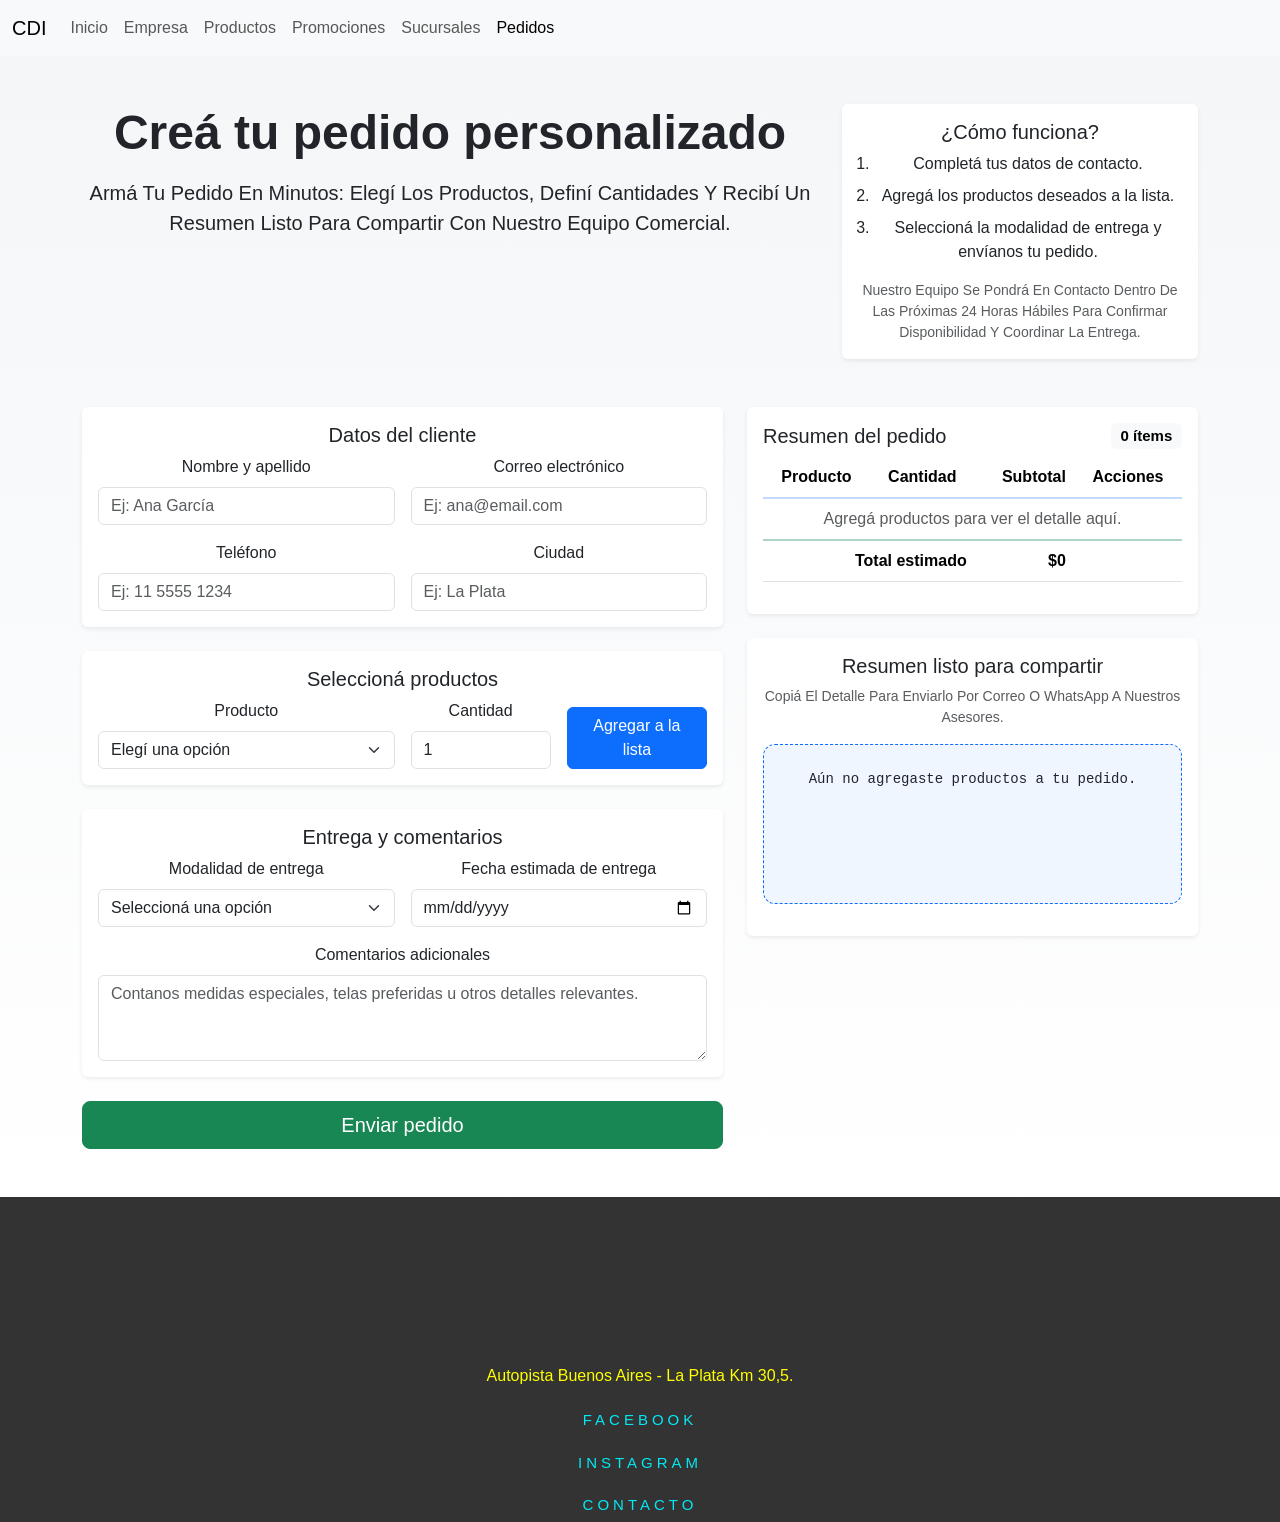
<file: pedidos.html>
<!DOCTYPE html>
<html lang="es">
<head>
    <meta charset="UTF-8">
    <meta name="viewport" content="width=device-width, initial-scale=1.0">
    <meta name="description" content="Gestioná tus pedidos personalizados de muebles con nuestro asistente digital.">
    <meta name="keywords" content="pedidos de muebles, compra de sofás, diseño personalizado, Centro de Diseño Italiano">
    <link href="https://cdn.jsdelivr.net/npm/bootstrap@5.3.2/dist/css/bootstrap.min.css" rel="stylesheet" integrity="sha384-T3c6CoIi6uLrA9TneNEoa7RxnatzjcDSCmG1MXxSR1GAsXEV/Dwwykc2MPK8M2HN" crossorigin="anonymous">
    <link rel="stylesheet" href="./css/style.css">
    <title>CDI - Pedidos personalizados</title>
</head>
<body>

    <!-- Header -->
    <header>
      <!-- Bootstrap nav -->
      <nav class="navbar navbar-expand-lg bg-body-tertiary">
        <div class="container-fluid">
          <a class="navbar-brand" href="#">CDI</a>
          <button class="navbar-toggler" type="button" data-bs-toggle="collapse" data-bs-target="#navbarSupportedContent" aria-controls="navbarSupportedContent" aria-expanded="false" aria-label="Toggle navigation">
            <span class="navbar-toggler-icon"></span>
          </button>
          <div class="collapse navbar-collapse" id="navbarSupportedContent">
            <ul class="navbar-nav me-auto mb-2 mb-lg-0">
              <li class="nav-item">
                <a class="nav-link" href="index.html" title="Ir a la página de inicio">Inicio</a>
              </li>
              <li class="nav-item">
                <a class="nav-link" href="empresa.html" title="Conoce más sobre nuestra empresa">Empresa</a>
              </li>
              <li class="nav-item">
                <a class="nav-link" href="productos.html" title="Los mejores muebles para tu hogar">Productos</a>
              </li>
              <li class="nav-item">
                <a class="nav-link" href="promociones.html" title="Conoce lo que tenemos para vos">Promociones</a>
              </li>
              <li class="nav-item">
                <a class="nav-link" href="sucursales.html" title="Visitanos en nuestras sucursales">Sucursales</a>
              </li>
              <li class="nav-item">
                <a class="nav-link active" aria-current="page" href="pedidos.html" title="Organizá tus pedidos personalizados">Pedidos</a>
              </li>
            </ul>
          </div>
        </div>
      </nav>
      <!-- fin Bootstrap nav -->
    </header>

    <!-- Body -->
    <main class="pedidos py-5">
      <div class="container">
        <div class="row mb-5">
          <div class="col-lg-8">
            <h1 class="display-5 fw-bold mb-3">Creá tu pedido personalizado</h1>
            <p class="lead">Armá tu pedido en minutos: elegí los productos, definí cantidades y recibí un resumen listo para compartir con nuestro equipo comercial.</p>
          </div>
          <div class="col-lg-4">
            <div class="card shadow-sm border-0">
              <div class="card-body">
                <h2 class="h5">¿Cómo funciona?</h2>
                <ol class="list-steps">
                  <li>Completá tus datos de contacto.</li>
                  <li>Agregá los productos deseados a la lista.</li>
                  <li>Seleccioná la modalidad de entrega y envíanos tu pedido.</li>
                </ol>
                <p class="small text-muted mb-0">Nuestro equipo se pondrá en contacto dentro de las próximas 24 horas hábiles para confirmar disponibilidad y coordinar la entrega.</p>
              </div>
            </div>
          </div>
        </div>

        <div class="row g-4 align-items-start">
          <div class="col-lg-7">
            <form id="order-form" novalidate>
              <section class="card shadow-sm border-0 mb-4">
                <div class="card-body">
                  <h2 class="h5 card-title">Datos del cliente</h2>
                  <div class="row g-3">
                    <div class="col-sm-6">
                      <label class="form-label" for="customer-name">Nombre y apellido</label>
                      <input type="text" class="form-control" id="customer-name" name="customer-name" placeholder="Ej: Ana García" required>
                    </div>
                    <div class="col-sm-6">
                      <label class="form-label" for="customer-email">Correo electrónico</label>
                      <input type="email" class="form-control" id="customer-email" name="customer-email" placeholder="Ej: ana@email.com" required>
                    </div>
                    <div class="col-sm-6">
                      <label class="form-label" for="customer-phone">Teléfono</label>
                      <input type="tel" class="form-control" id="customer-phone" name="customer-phone" placeholder="Ej: 11 5555 1234" required>
                    </div>
                    <div class="col-sm-6">
                      <label class="form-label" for="customer-city">Ciudad</label>
                      <input type="text" class="form-control" id="customer-city" name="customer-city" placeholder="Ej: La Plata" required>
                    </div>
                  </div>
                </div>
              </section>

              <section class="card shadow-sm border-0 mb-4">
                <div class="card-body">
                  <h2 class="h5 card-title">Seleccioná productos</h2>
                  <div class="row g-3 align-items-end">
                    <div class="col-md-6">
                      <label class="form-label" for="product-select">Producto</label>
                      <select class="form-select" id="product-select" required>
                        <option value="" disabled selected>Elegí una opción</option>
                        <option value="sofa-verona" data-price="520000">Sofá seccional Verona</option>
                        <option value="sillon-nordic" data-price="265000">Sillón individual Nordic</option>
                        <option value="mesa-natura" data-price="310000">Mesa de comedor Natura</option>
                        <option value="silla-luna" data-price="82000">Silla tapizada Luna</option>
                        <option value="rack-boreal" data-price="189000">Rack TV Boreal</option>
                        <option value="combo-dormitorio" data-price="485000">Combo dormitorio Zen</option>
                      </select>
                    </div>
                    <div class="col-md-3">
                      <label class="form-label" for="product-quantity">Cantidad</label>
                      <input type="number" class="form-control" id="product-quantity" min="1" value="1" required>
                    </div>
                    <div class="col-md-3 d-grid">
                      <button type="button" class="btn btn-primary" id="add-product">Agregar a la lista</button>
                    </div>
                  </div>
                </div>
              </section>

              <section class="card shadow-sm border-0 mb-4">
                <div class="card-body">
                  <h2 class="h5 card-title">Entrega y comentarios</h2>
                  <div class="row g-3">
                    <div class="col-md-6">
                      <label class="form-label" for="delivery-method">Modalidad de entrega</label>
                      <select class="form-select" id="delivery-method" required>
                        <option value="" disabled selected>Seleccioná una opción</option>
                        <option value="retiro-sucursal">Retiro en sucursal</option>
                        <option value="envio-gba">Envío a domicilio (GBA)</option>
                        <option value="envio-interior">Envío al interior del país</option>
                      </select>
                    </div>
                    <div class="col-md-6">
                      <label class="form-label" for="desired-date">Fecha estimada de entrega</label>
                      <input type="date" class="form-control" id="desired-date" required>
                    </div>
                    <div class="col-12">
                      <label class="form-label" for="order-notes">Comentarios adicionales</label>
                      <textarea class="form-control" id="order-notes" rows="3" placeholder="Contanos medidas especiales, telas preferidas u otros detalles relevantes."></textarea>
                    </div>
                  </div>
                </div>
              </section>

              <div class="d-grid gap-2">
                <button type="submit" class="btn btn-success btn-lg">Enviar pedido</button>
              </div>
            </form>
          </div>

          <div class="col-lg-5">
            <div class="card shadow-sm border-0 mb-4">
              <div class="card-body">
                <h2 class="h5 card-title d-flex justify-content-between align-items-center">
                  Resumen del pedido
                  <span class="badge text-bg-light" id="items-count">0 ítems</span>
                </h2>
                <div class="table-responsive">
                  <table class="table align-middle">
                    <thead>
                      <tr>
                        <th scope="col">Producto</th>
                        <th scope="col" class="text-center">Cantidad</th>
                        <th scope="col" class="text-end">Subtotal</th>
                        <th scope="col" class="text-center">Acciones</th>
                      </tr>
                    </thead>
                    <tbody id="order-summary-body">
                      <tr>
                        <td colspan="4" class="text-center text-muted">Agregá productos para ver el detalle aquí.</td>
                      </tr>
                    </tbody>
                    <tfoot>
                      <tr>
                        <th scope="row" colspan="2" class="text-end">Total estimado</th>
                        <th class="text-end" id="order-total">$0</th>
                        <th></th>
                      </tr>
                    </tfoot>
                  </table>
                </div>
              </div>
            </div>

            <div id="order-alert" class="alert d-none" role="alert"></div>

            <div class="card shadow-sm border-0">
              <div class="card-body">
                <h2 class="h5 card-title">Resumen listo para compartir</h2>
                <p class="text-muted small">Copiá el detalle para enviarlo por correo o WhatsApp a nuestros asesores.</p>
                <pre class="order-preview" id="order-preview">Aún no agregaste productos a tu pedido.</pre>
              </div>
            </div>
          </div>
        </div>
      </div>
    </main>

    <!-- Footer -->
    <footer class="footer">
      <div class="mapa-container">
          <iframe src="https://www.google.com/maps/embed?pb=!1m16!1m12!1m3!1d6553.855096792566!2d-58.1761974643156!3d-34.78259919461851!2m3!1f0!2f0!3f0!3m2!1i1024!2i768!4f13.1!2m1!1sCentro%20de%20Dise%C3%B1o%20Italiano!5e0!3m2!1ses-419!2sar!4v1705101481504!5m2!1ses-419!2sar" width="600" height="400" style="border:0;" allowfullscreen="" loading="lazy" referrerpolicy="no-referrer-when-downgrade" alt="Ubicación de CDI en Autopista Buenos Aires - La Plata km 30,5"></iframe>
      </div>
      <p>Autopista Buenos Aires - La Plata km 30,5.</p>
      <div class="redes-sociales">
        <a href="https://facebook.com">
          <span></span>
          <span></span>
          <span></span>
          <span></span>
          Facebook</a>
        <a href="https://instagram.com">
          <span></span>
          <span></span>
          <span></span>
          <span></span>
          Instagram</a>
        <a href="https://wa.me/5491153033231">
          <span></span>
          <span></span>
          <span></span>
          <span></span>
          Contacto</a>
    </div>
  </footer>
  <!-- fin footer -->

    <script src="https://cdn.jsdelivr.net/npm/bootstrap@5.3.2/dist/js/bootstrap.bundle.min.js" integrity="sha384-C6RzsynM9kWDrMNeT87bh95OGNyZPhcTNXj1NW7RuBCsyN/o0jlpcV8Qyq46cDfL" crossorigin="anonymous"></script>
    <script src="./js/pedidos.js"></script>
</body>
</html>
</file>
<file: css/style.css>
* {
  box-sizing: border-box;
}

@keyframes social-media-animate {
  0% {
    transform: scale(1);
  }
  50% {
    transform: scale(1.1);
  }
  100% {
    transform: scale(1);
  }
}
body {
  margin: 0;
  font-family: "Arial", sans-serif;
}

main {
  text-align: center;
}

.inicio img {
  max-width: 100%;
  max-height: 70%;
}

.centro-imagen img {
  max-width: 40%;
  height: auto;
  margin: 10px;
}

.video, video {
  max-width: 70%;
  margin: auto;
}

video {
  width: 70%;
  height: auto;
}

.footer {
  background-color: #333;
  color: yellow;
  padding-top: 10px;
  display: flex;
  flex-direction: column;
  align-items: center;
  text-align: center;
}

iframe {
  width: 90%;
  height: 40%;
}

.redes-sociales {
  display: flex;
  justify-content: space-around;
  flex-direction: column;
  gap: 10px;
}
.redes-sociales-link, .redes-sociales a {
  text-decoration: none;
  text-transform: uppercase;
  color: #03e9f4;
  font-size: 15px;
  padding: 5px 10px;
  border-radius: 5px;
  overflow: hidden;
  transition: 0.5s;
  position: relative;
  letter-spacing: 4px;
}
.redes-sociales-link:hover, .redes-sociales a:hover {
  animation: social-media-animate 1s linear infinite;
  animation-delay: 0.5s;
}

.redes-sociales-hover, .redes-sociales-link:hover, .redes-sociales a:hover {
  background: #03e9f4;
  color: #050801;
  box-shadow: 0 0 5px #03e9f4, 0 0 25px #03e9f4, 0 0 50px #03e9f4, 0 0 200px #03e9f4;
}

a span {
  position: absolute;
  display: block;
}

a span:nth-child(1) {
  top: 0;
  left: -100%;
  width: 100%;
  height: 2px;
  background: linear-gradient(90deg, transparent, #03e9f4);
  animation: animate1 1s linear infinite;
}

@keyframes animate1 {
  0% {
    left: -100%;
  }
  50%, 100% {
    left: 100%;
  }
}
a span:nth-child(2) {
  top: -100%;
  right: 0;
  width: 2px;
  height: 100%;
  background: linear-gradient(180deg, transparent, #03e9f4);
  animation: animate2 1s linear infinite;
  animation-delay: 0.25s;
}

@keyframes animate2 {
  0% {
    top: -100%;
  }
  50%, 100% {
    top: 100%;
  }
}
a span:nth-child(3) {
  bottom: 0;
  right: -100%;
  width: 100%;
  height: 2px;
  background: linear-gradient(180deg, transparent, #03e9f4);
  animation: animate3 1s linear infinite;
  animation-delay: 0.5s;
}

@keyframes animate3 {
  0% {
    right: -100%;
  }
  50%, 100% {
    right: 100%;
  }
}
a span:nth-child(4) {
  bottom: -100%;
  left: 0;
  width: 2px;
  height: 100%;
  background: linear-gradient(360deg, transparent, #03e9f4);
  animation: animate4 1s linear infinite;
  animation-delay: 0.75s;
}

@keyframes animate4 {
  0% {
    bottom: -100%;
  }
  50%, 100% {
    bottom: 100%;
  }
}
.promocion-full-width img {
  max-width: 100%;
  height: auto;
}

.promociones-container:hover {
  display: flex;
  justify-content: center;
  align-items: center;
  flex-wrap: wrap;
}
.promociones-container:hover img {
  width: 45%;
  margin: 10px;
}

.productos-container {
  display: flex;
  justify-content: center;
  align-items: center;
  flex-wrap: wrap;
}
.productos-container img {
  width: 45%;
  margin: 10px;
}

.empresa img {
  max-width: 100%;
  height: auto;
}

.empresa p {
  font-size: 30px;
}

#texto {
  display: inline-block;
  vertical-align: sub;
}

.promo:hover {
  transform: scale(0.5);
  transition: all 1s;
  opacity: 0.5;
}

p {
  font-family: Verdana, Geneva, Tahoma, sans-serif;
  text-transform: capitalize;
}

main.container {
  display: grid;
  grid-template-columns: 1fr;
  gap: 20px;
  padding: 20px;
}

.sucursal, .sucursal2 {
  display: grid;
  grid-template-columns: 1fr;
  gap: 10px;
}

.suc1, .suc2 {
  text-align: center;
}

img {
  max-width: 100%;
  height: auto;
}

@media screen and (max-width: 1200px) {
  header {
    padding: 10px;
  }
  .navbar-nav {
    flex-direction: column;
  }
  .contenido-empresa {
    flex-direction: column;
  }
  .empresa,
  .video-container {
    margin-right: 0;
  }
}
@media screen and (max-width: 400px) {
  .footer {
    background-color: #ad0e0e;
    color: rgb(16, 16, 12);
    padding-top: 10px;
    display: flex;
    flex-direction: column;
    align-items: center;
    text-align: center;
  }
}


.pedidos {
  background: linear-gradient(180deg, #f4f6f8 0%, #ffffff 100%);
  min-height: 100vh;
}

.pedidos h1,
.pedidos h2,
.pedidos .card-title {
  text-transform: none;
}

.list-steps {
  margin: 0 0 1rem 1rem;
  padding: 0;
  font-weight: 500;
}

.list-steps li {
  margin-bottom: 0.5rem;
}

.order-preview {
  background-color: #0d6efd10;
  border: 1px dashed #0d6efd;
  border-radius: 0.75rem;
  padding: 1.5rem;
  white-space: pre-wrap;
  font-family: 'Courier New', Courier, monospace;
  min-height: 160px;
}

#order-alert {
  transition: opacity 0.3s ease-in-out;
}

.table thead th {
  border-bottom: 2px solid rgba(13, 110, 253, 0.25);
}

.table tfoot th {
  border-top: 2px solid rgba(25, 135, 84, 0.35);
}

@media (max-width: 768px) {
  .pedidos .card {
    border-radius: 1rem;
  }

  .order-preview {
    font-size: 0.9rem;
  }
}
/*# sourceMappingURL=style.css.map */
</file>
